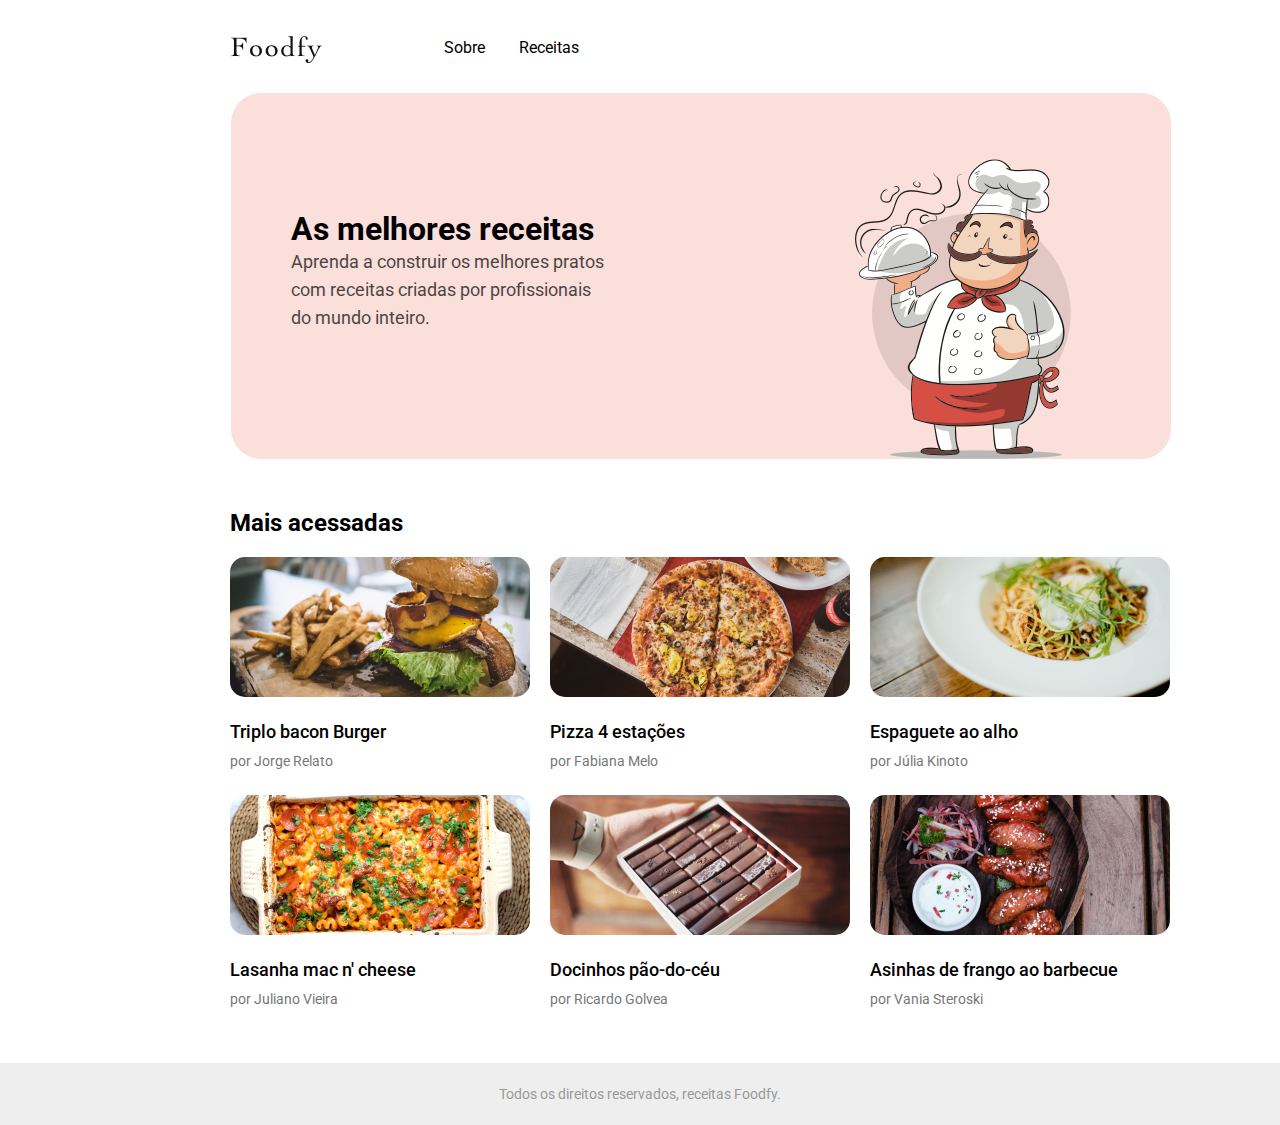
<file: index.html>
<!DOCTYPE html>
<html lang="en">
<head>
  <meta charset="UTF-8">
  <meta name="viewport" content="width=device-width, initial-scale=1.0">
  <title>Foodfy</title>
  <link rel="stylesheet" href="style.css">
  <link href="https://fonts.googleapis.com/css2?family=Roboto:wght@400;700&display=swap" rel="stylesheet">
</head>
<body>
  <header>
    <div class="logo">
      <img src="/assets/logo.png" alt="logo">

    </div>
    <div class="links">
      <a href="/">Sobre</a>
      <a href="/">Receitas</a>
    </div>
  </header>

  <main>
    <div class="textos">
        <h1>As melhores receitas</h1>
        <p>Aprenda a construir os melhores pratos com receitas criadas por profissionais do mundo inteiro.</p>
    </div>
    <div class ="mascote">
      <img src="/assets/chef.png" alt="chef">
    </div>
  </main>
  <div class="receitas">
    <h1>Mais acessadas</h1>
    <div class="foods">
      <div class="burger">
        <img src="/assets/burger.png" alt="burguer">
        <h1>Triplo bacon Burger</h1>
        <p>por Jorge Relato</p>
      </div>
      <div class="pizza">
        <img src="/assets/pizza.png" alt="pizza">
        <h1>Pizza 4 estações</h1>
        <p>por Fabiana Melo</p>
      </div>
      <div class="espaguete">
        <img src="/assets/espaguete.png" alt="espaguete">
        <h1>Espaguete ao alho</h1>
        <p>por Júlia Kinoto</p>
      </div>
      <div class="lasanha">
        <img src="/assets/lasanha.png" alt="lasanha">
        <h1>Lasanha mac n' cheese</h1>
        <p>por Juliano Vieira</p>
      </div>
      <div class="doce">
        <img src="/assets/doce.png" alt="doce">
        <h1>Docinhos pão-do-céu</h1>
        <p>por Ricardo Golvea</p>
      </div>
      <div class="asinhas">
        <img src="/assets/asinhas.png" alt="asinhas">
        <h1>Asinhas de frango ao barbecue</h1>
        <p>por Vania Steroski</p>
      </div>

    </div>

  </div>
  
  <footer>
    <p>Todos os direitos reservados, receitas Foodfy.</p>
  </footer>
</body>
</html>
</file>
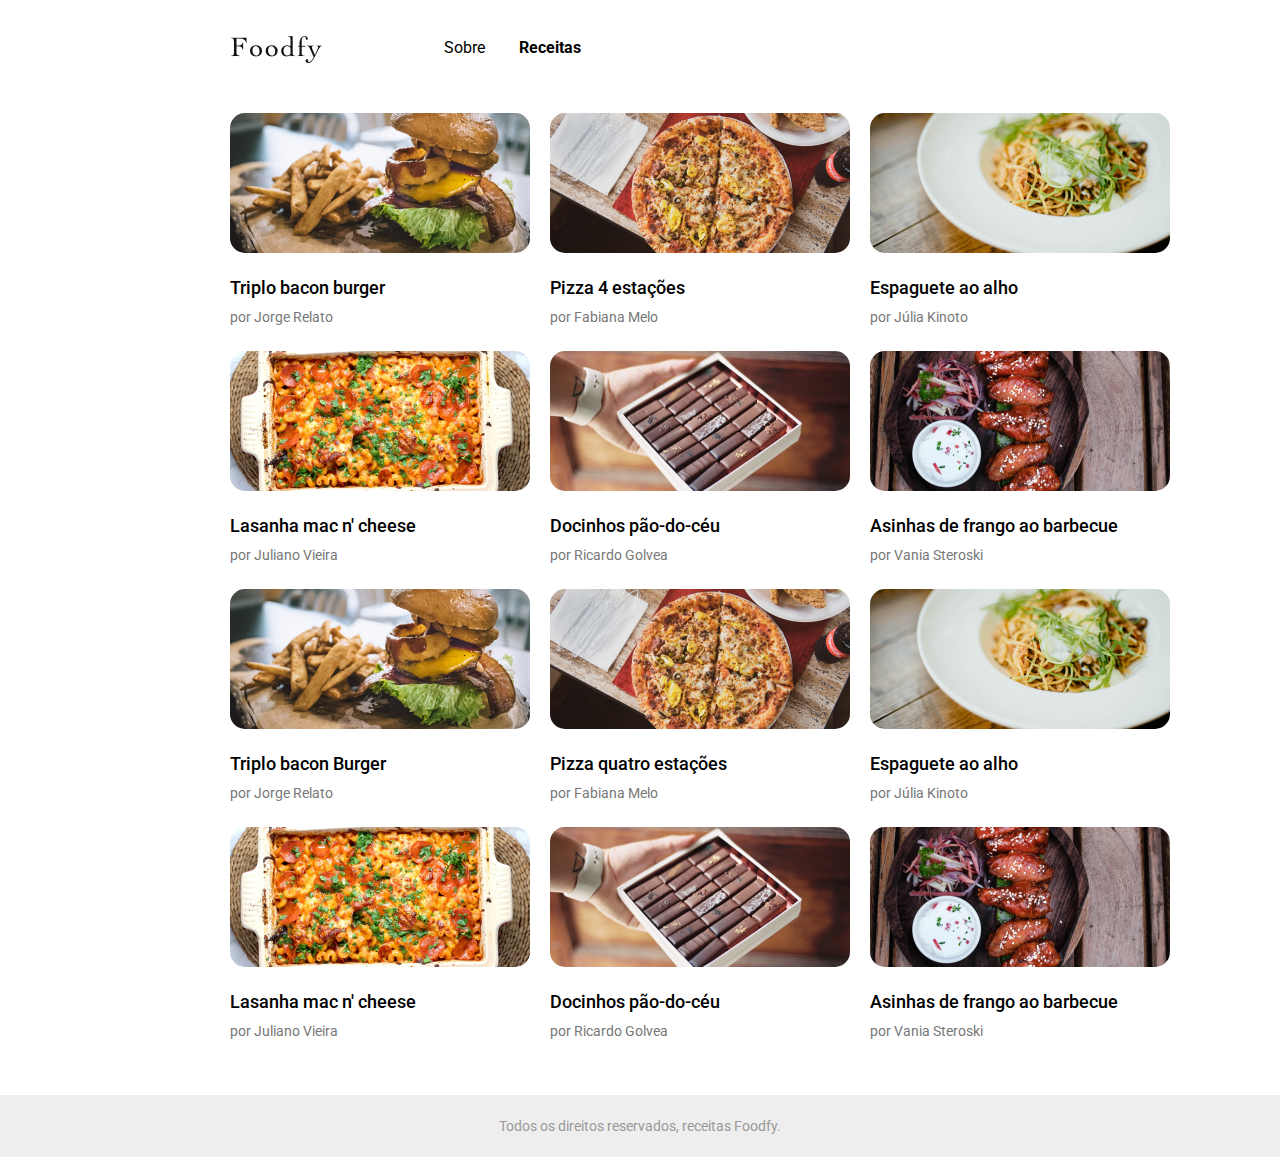
<file: receitas.html>
<!DOCTYPE html>
<html lang="en">
<head>
  <meta charset="UTF-8">
  <meta name="viewport" content="width=device-width, initial-scale=1.0">
  <title>Foodfy</title>
  <link rel="stylesheet" href="style.css">
  <link href="https://fonts.googleapis.com/css2?family=Roboto:wght@400;700&display=swap" rel="stylesheet">
</head>
<body>
  <header class="hdReceitas">
    <div class="logo">
      <img src="/assets/logo.png" alt="logo">

    </div>
    <div class="links">
      <a href="/sobre.html">Sobre</a>
      <a href="/receitas.html">Receitas</a>
    </div>
  </header>

  <div class="receitas">

    <div class="foods">

      <div class="food" id="burger">
        <img src="/assets/burger.png" alt="burguer">
        <h1>Triplo bacon burger</h1>
        <p>por Jorge Relato</p>
      </div>

      <div class="food" id="pizza">
        <img src="/assets/pizza.png" alt="pizza">
        <h1>Pizza 4 estações</h1>
        <p>por Fabiana Melo</p>
      </div>

      <div class="food" id="espaguete">
        <img src="/assets/espaguete.png" alt="espaguete">
        <h1>Espaguete ao alho</h1>
        <p>por Júlia Kinoto</p>
      </div>

      <div class="food" id="lasanha">
        <img src="/assets/lasanha.png" alt="lasanha">
        <h1>Lasanha mac n' cheese</h1>
        <p>por Juliano Vieira</p>
        
      </div>

      <div class="food" id="doce">
        <img src="/assets/doce.png" alt="doce">
        <h1>Docinhos pão-do-céu</h1>
        <p>por Ricardo Golvea</p>
      </div>

      <div class="food" id="asinhas">
        <img src="/assets/asinhas.png" alt="asinhas">
        <h1>Asinhas de frango ao barbecue</h1>
        <p>por Vania Steroski</p>
      </div>

      <div class="food" id="burger">
        <img src="/assets/burger.png" alt="burguer">
        <h1>Triplo bacon Burger</h1>
        <p>por Jorge Relato</p>
      </div>

      <div class="food" id="pizza">
        <img src="/assets/pizza.png" alt="pizza">
        <h1>Pizza quatro estações</h1>
        <p>por Fabiana Melo</p>
      </div>

      <div class="food" id="espaguete">
        <img src="/assets/espaguete.png" alt="espaguete">
        <h1>Espaguete ao alho</h1>
        <p>por Júlia Kinoto</p>
      </div>

      <div class="food" id="lasanha">
        <img src="/assets/lasanha.png" alt="lasanha">
        <h1>Lasanha mac n' cheese</h1>
        <p>por Juliano Vieira</p>
      </div>

      <div class="food" id="doce">
        <img src="/assets/doce.png" alt="doce">
        <h1>Docinhos pão-do-céu</h1>
        <p>por Ricardo Golvea</p>
      </div>

      <div class="food" id="asinhas">
        <img src="/assets/asinhas.png" alt="asinhas">
        <h1>Asinhas de frango ao barbecue</h1>
        <p>por Vania Steroski</p>
      </div>

    </div>

  </div>

  <div class="modalOverlay">
    <div class="modal-content">
      <div class="food-infos">
        <img src="/assets/chef.png" alt="imagem">
        <h1>- - -</h1>
        <p>. . .</p>
      </div>
      <div class="closeModal">
        <a href="">Fechar modal</a>
      </div>
    </div>
  </div>
    
  <footer>
    <p>Todos os direitos reservados, receitas Foodfy.</p>
  </footer>
  <script src="scripts.js"></script>
</body>
</html>
</file>
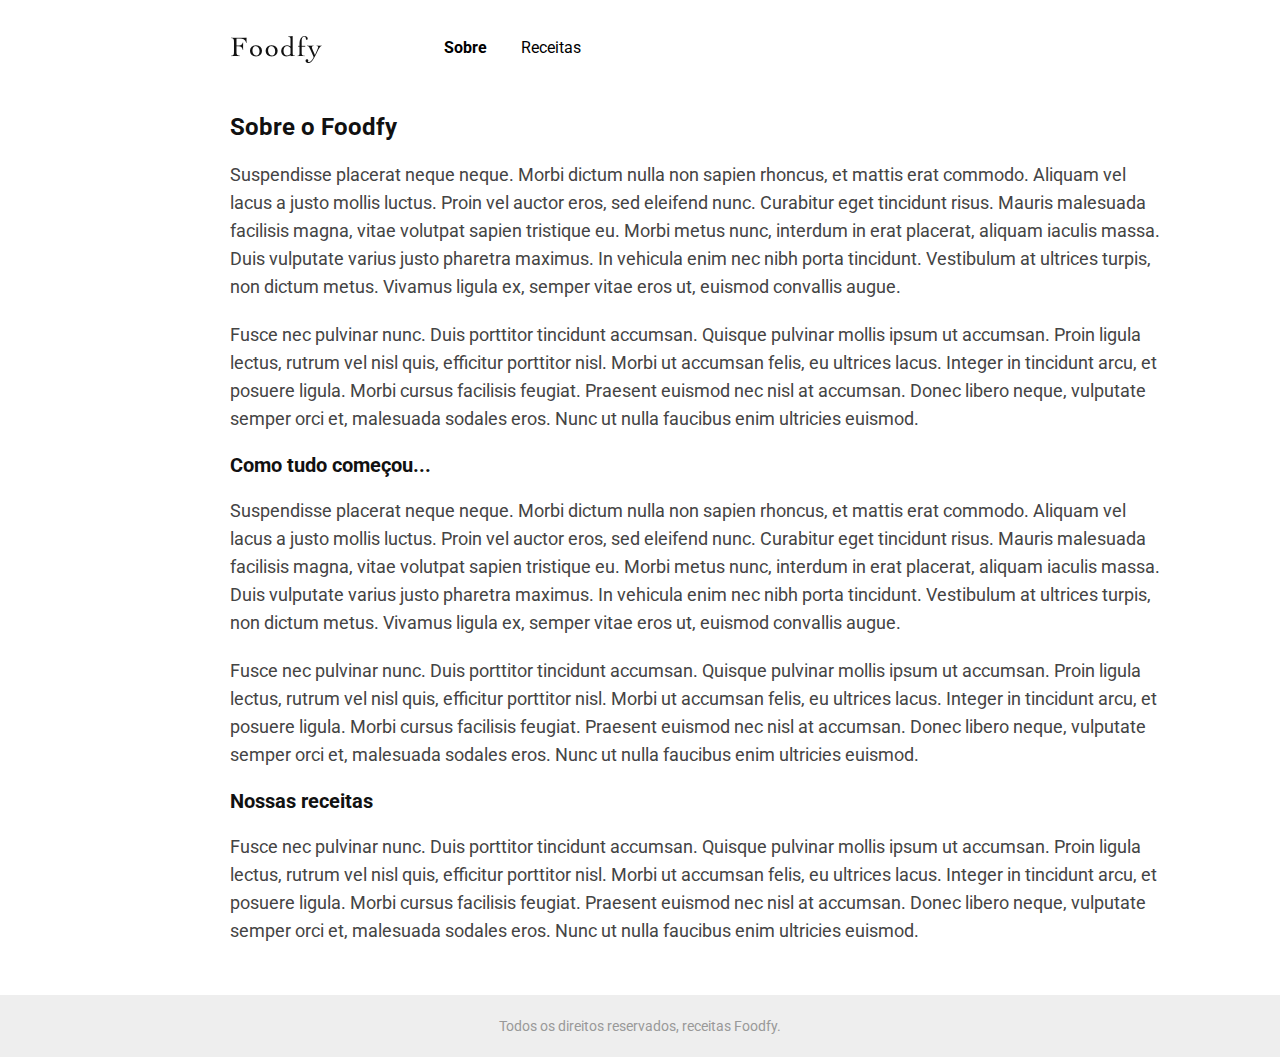
<file: sobre.html>
<!DOCTYPE html>
<html lang="en">
<head>
  <meta charset="UTF-8">
  <meta name="viewport" content="width=device-width, initial-scale=1.0">
  <title>Sobre o Foodfy</title>
  <link rel="stylesheet" href="/style.css">
  <link href="https://fonts.googleapis.com/css2?family=Roboto:wght@400;700&display=swap" rel="stylesheet">
</head>
<body>
  <header class="sobre">
    <div class="logo">
      <img src="/assets/logo.png" alt="logo">

    </div>
    <div class="links">
      <a href="/sobre.html">Sobre</a>
      <a href="/receitas.html">Receitas</a>
    </div>
  </header>
  <div class="textoSobre">
    <h1>Sobre o Foodfy</h1>
    <h3>Suspendisse placerat neque neque. Morbi dictum nulla non sapien rhoncus, et mattis erat commodo. Aliquam vel lacus a justo mollis luctus. Proin vel auctor eros, sed eleifend nunc. Curabitur eget tincidunt risus. Mauris malesuada facilisis magna, vitae volutpat sapien tristique eu. Morbi metus nunc, interdum in erat placerat, aliquam iaculis massa. Duis vulputate varius justo pharetra maximus. In vehicula enim nec nibh porta tincidunt. Vestibulum at ultrices turpis, non dictum metus. Vivamus ligula ex, semper vitae eros ut, euismod convallis augue.</h3>
    <h3>Fusce nec pulvinar nunc. Duis porttitor tincidunt accumsan. Quisque pulvinar mollis ipsum ut accumsan. Proin ligula lectus, rutrum vel nisl quis, efficitur porttitor nisl. Morbi ut accumsan felis, eu ultrices lacus. Integer in tincidunt arcu, et posuere ligula. Morbi cursus facilisis feugiat. Praesent euismod nec nisl at accumsan. Donec libero neque, vulputate semper orci et, malesuada sodales eros. Nunc ut nulla faucibus enim ultricies euismod.</h3>
    <h2>Como tudo começou...</h2>
    <h3>Suspendisse placerat neque neque. Morbi dictum nulla non sapien rhoncus, et mattis erat commodo. Aliquam vel lacus a justo mollis luctus. Proin vel auctor eros, sed eleifend nunc. Curabitur eget tincidunt risus. Mauris malesuada facilisis magna, vitae volutpat sapien tristique eu. Morbi metus nunc, interdum in erat placerat, aliquam iaculis massa. Duis vulputate varius justo pharetra maximus. In vehicula enim nec nibh porta tincidunt. Vestibulum at ultrices turpis, non dictum metus. Vivamus ligula ex, semper vitae eros ut, euismod convallis augue.</h3>
    <h3>Fusce nec pulvinar nunc. Duis porttitor tincidunt accumsan. Quisque pulvinar mollis ipsum ut accumsan. Proin ligula lectus, rutrum vel nisl quis, efficitur porttitor nisl. Morbi ut accumsan felis, eu ultrices lacus. Integer in tincidunt arcu, et posuere ligula. Morbi cursus facilisis feugiat. Praesent euismod nec nisl at accumsan. Donec libero neque, vulputate semper orci et, malesuada sodales eros. Nunc ut nulla faucibus enim ultricies euismod.</h3>
    <h2>Nossas receitas</h2>
    <h3>Fusce nec pulvinar nunc. Duis porttitor tincidunt accumsan. Quisque pulvinar mollis ipsum ut accumsan. Proin ligula lectus, rutrum vel nisl quis, efficitur porttitor nisl. Morbi ut accumsan felis, eu ultrices lacus. Integer in tincidunt arcu, et posuere ligula. Morbi cursus facilisis feugiat. Praesent euismod nec nisl at accumsan. Donec libero neque, vulputate semper orci et, malesuada sodales eros. Nunc ut nulla faucibus enim ultricies euismod.</h3>
  </div>

  <footer>
    <p>Todos os direitos reservados, receitas Foodfy.</p>
  </footer>
</body>
</html>
</file>
<file: style.css>
* {
  margin: 0;
  padding: 0;
  outline: 0;
  box-sizing: border-box;
  
}

* h3, * p {
  line-height: 28px;
}

body {
  font-family: 'Roboto', sans-serif;
  color: black;
}

header {
  display: flex;
  justify-content: left;
  height: 93px;
}

header img {
  margin-left: 231px;
  margin-top: 36.1px;
  margin-bottom: 30px;
}

header .links  {
  margin-left: 122px;
  margin-top: 38px;
  font-size: 16px;

}

header .links a {
  text-decoration: none;
  color: black;
}

header .links a:last-child {
  margin-left: 30px;
}

main {
  display: flex;
  justify-content: space-between;
  width: 940px;
  height: 366px;
  background-color: #FBDFDB;
  border-radius: 30px;
  margin-left: 231px;
  position: relative;
}
main .textos {
width: 316px;
position: absolute;
margin-left: 60px;
margin-top: 117px;

}

main h1 {
  font-size: 32px;
  font-weight: 700;
}

main p {
  font-size: 18px;
  color: black;
  opacity: 70%;
}

main .mascote {
  margin-left: 624px;
  margin-top: 66px;
}
.receitas h1 {
  font-size: 24px;
  margin-top: 50px;
  margin-left: 230px;
}

.receitas .foods {
  display: grid;
  grid-template-columns: 1fr 1fr 1fr;
  gap: 20px;
  margin-left: 230px;
  margin-top: 20px;
  position: relative;
  max-width: 300px;
}

.foods img {
  border-radius: 15px;
  width: 300px;
}

.foods h1 {
  font-size: 18px;
  font-weight: 500;
  margin-left: 0;
  margin-top: 20px;
  text-decoration: none;
  color: black;
}

.foods p {
  font-size: 14px;
  color: #777777;
  margin-top: 5px;
}

footer {
  display: flex;
  align-items: center;
  justify-content: center;
  height: 62px;
  background-color: #EEEEEE;
  margin-bottom: 0;
  margin-top: 50px;
  color: #999999;
  font-size: 14px;
}



.sobre a:first-child { 
  font-weight: 700;
}

.textoSobre  {
margin-left: 230px;
max-width: 940px;

}

.textoSobre h1 {
  font-size: 24px;
  font-weight: 700;
  color: #111111;
  margin-top: 20px;
}

.textoSobre h2 {
  font-size: 20px;
  font-weight: 700;
  color: #111111;
  margin-top: 10px;
}


.textoSobre h3 {
  font-size: 18px;
  font-weight: 400;
  color: #444444;
  margin-top: 20px;
  margin-bottom: 20px;
}

.hdReceitas  a:last-child{
  font-weight: 700;

}

.modalOverlay {
  width: 100%;
  height: 100%;
  left: 0;
  top: 0;
  display: flex;
  align-items: center;
  justify-content: center;
  background-color: rgba(0, 0, 0, 0.6) ;
  position: fixed;
  z-index: 1;
  overflow: auto;
  opacity: 0;
  visibility: hidden;
}

.modal-content {
  background-color: white;
  border-radius: 16px;
  width: 660px;
  height: 413px;
  position: relative;
  display: flex;
  flex-direction: column;
  align-items: center;
  justify-content: space-between;
}

.modal-content .closeModal {
  margin-top: 60px;
  margin-bottom: 30px;
}

.food-infos img{
  width: 600px;
  height: 200px;
  margin-top: 30px;
  object-fit: cover;
  border-radius: 16px;
}

.food-infos h1 {
  font-size: 24px;
  font-weight: 500;
  color: black;
  margin-top: 20px;
  text-align: center;
}

.food-infos p {
  font-size: 18px;
  font-weight: 500;
  color: #777777;
  margin-top: 5px;
  text-align: center;
}


.closeModal a {
  text-decoration: none;
  color: #999999;
  font-size: 16px;
  position: relative;
  margin-bottom: 30px;
}


/*----------MODAL ACTIVE-----------*/
.modalOverlay.active {
  opacity: 1;
  visibility: visible;
}
</file>
